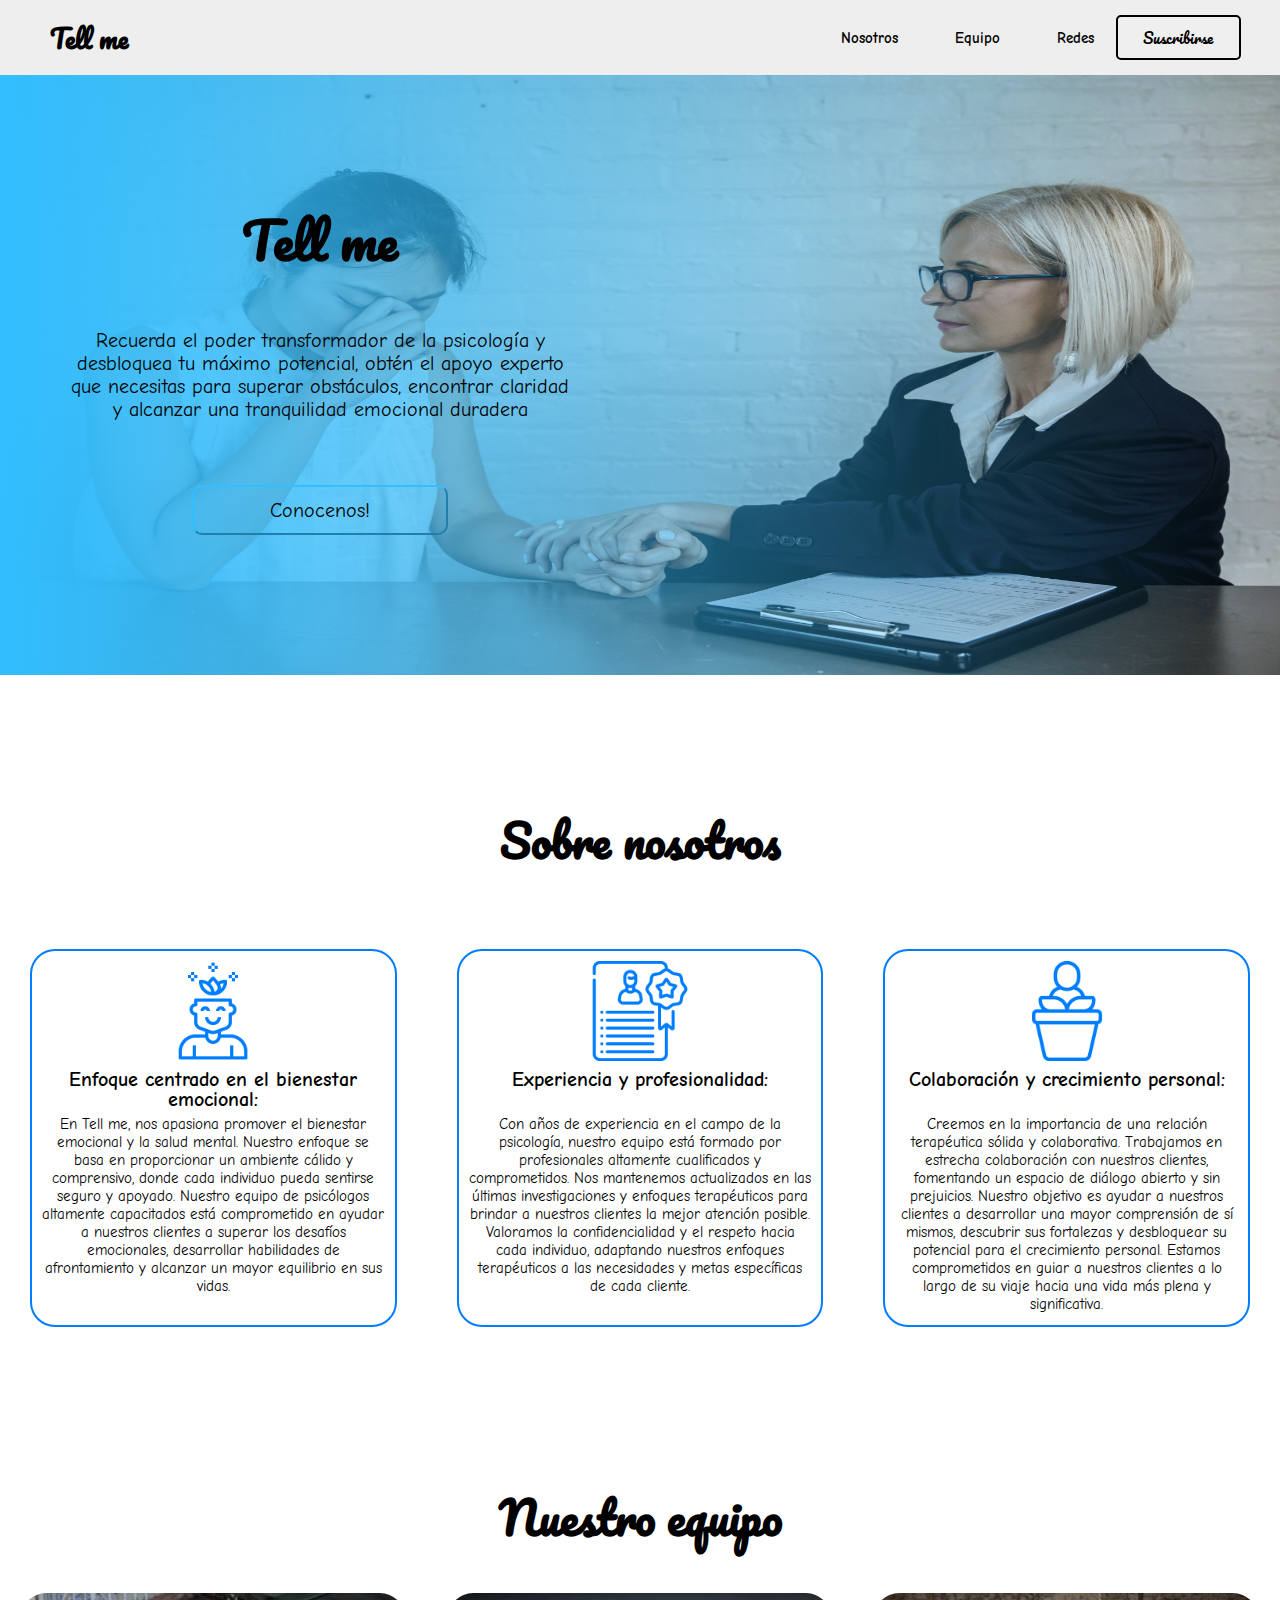
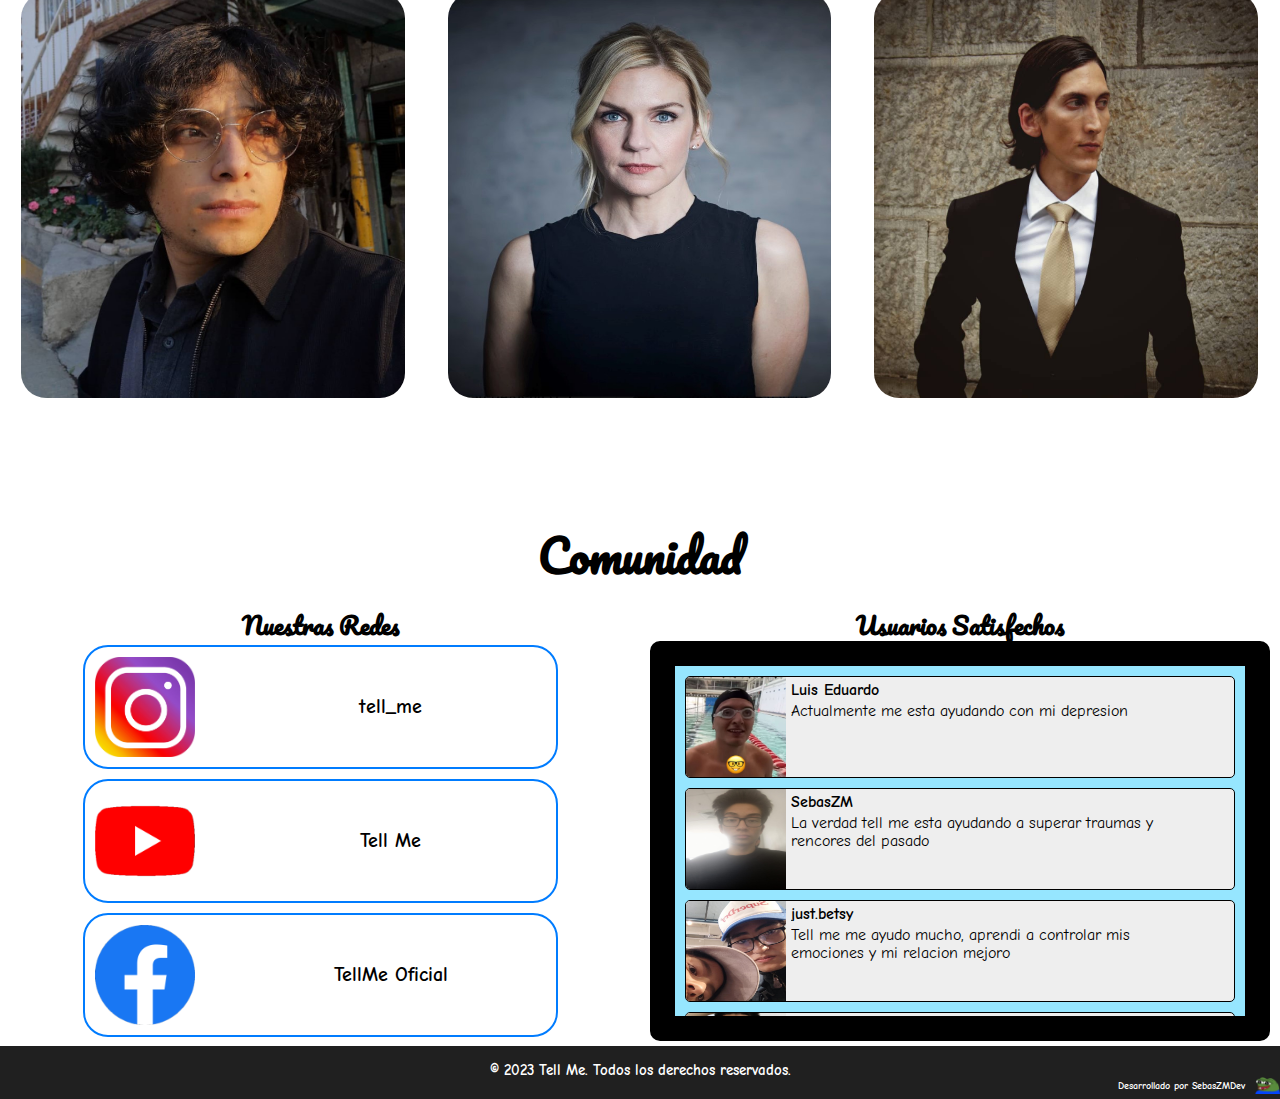
<file: index.html>
<!DOCTYPE html>
<html lang="en">
  <head>
    <meta charset="UTF-8" />
    <title>Document</title>
    <link href="style.css" rel="stylesheet" />
    <link rel="preconnect" href="https://fonts.googleapis.com" />
    <link rel="preconnect" href="https://fonts.gstatic.com" crossorigin />
    <link
      href="https://fonts.googleapis.com/css2?family=Pacifico&display=swap"
      rel="stylesheet"
    />
    <link rel="preconnect" href="https://fonts.googleapis.com" />
    <link rel="preconnect" href="https://fonts.gstatic.com" crossorigin />
    <link
      href="https://fonts.googleapis.com/css2?family=Comic+Neue&display=swap"
      rel="stylesheet"
    />
  </head>
  <div id="loginScreenBG" class="hidden"></div>
  <div class="centro hidden" id="loginModal">
    <div class="login-modal">
      <button class="modal-cerrar centro" onclick="CerrarModal()">x</button>
      <h2 class="modal-tittle">Iniciar Sesión en Tell Me</h2>
      <h4 class="modal-text">Usuario:</h4>
      <input autocomplete="off" class="modal-input" id="userInput" />
      <h4 class="modal-text">Contraseña:</h4>
      <input class="modal-input" type="password" id="userContra"/>
      <br />
      <input
        type="submit"
        value="Iniciar Sesión"
        class="modal-input"
        onclick="Logeado()"
      />
      <br />
      <a
        style="font-size: 100%"
        href="signUp.html"
        style="font-style: bold; font-size: 25px"
        >¿No tienes cuenta? ¡Regístrate aquí!</a
      >
    </div>
  </div>
  <body id="inicio">
    <header>
      <div class="centro">
        <a href="#inicio" class="titulos logo">Tell me</a>
      </div>
      <div class="header-links-display">
        <a class="header-text links" href="#cartas">Nosotros</a>
        <a class="header-text links" href="#equipo">Equipo</a>
        <a class="header-text links" href="#redes">Redes</a>

        <div class="header-button-display centro">
          <button onclick="AbrirLogin()" class="header-button">
            Suscribirse
            <div class="header-button-shine"></div>
          </button>
        </div>
      </div>
    </header>
    <img class="body-banner" src="img/banner.png" />
    <div class="banner-degradado">
      <div class="banner-display centro">
        <h2 class="titulos banner-titulo">Tell me</h2>
        <p class="banner-texto">
          Recuerda el poder transformador de la psicología y desbloquea tu
          máximo potencial, obtén el apoyo experto que necesitas para superar
          obstáculos, encontrar claridad y alcanzar una tranquilidad emocional
          duradera
        </p>
        <a href="#cartas" style="width: 40%">
          <button class="banner-button">Conocenos!</button>
        </a>
      </div>
    </div>
    <div class="space-cartas"></div>
    <h2 class="body-titulo centro" id="cartas">Sobre nosotros</h2>
    <div class="body-cards-display centro">
      <div class="body-cards">
        <img class="card-img" src="img/card-img-1.png" />
        <h4 class="card-titulo">Enfoque centrado en el bienestar emocional:</h4>
        <p class="card-texto">
          En Tell me, nos apasiona promover el bienestar emocional y la salud
          mental. Nuestro enfoque se basa en proporcionar un ambiente cálido y
          comprensivo, donde cada individuo pueda sentirse seguro y apoyado.
          Nuestro equipo de psicólogos altamente capacitados está comprometido
          en ayudar a nuestros clientes a superar los desafíos emocionales,
          desarrollar habilidades de afrontamiento y alcanzar un mayor
          equilibrio en sus vidas.
        </p>
      </div>
      <div class="body-cards">
        <img class="card-img" src="img/card-img-2.png" />
        <h4 class="card-titulo">Experiencia y profesionalidad:</h4>
        <p class="card-texto">
          Con años de experiencia en el campo de la psicología, nuestro equipo
          está formado por profesionales altamente cualificados y comprometidos.
          Nos mantenemos actualizados en las últimas investigaciones y enfoques
          terapéuticos para brindar a nuestros clientes la mejor atención
          posible. Valoramos la confidencialidad y el respeto hacia cada
          individuo, adaptando nuestros enfoques terapéuticos a las necesidades
          y metas específicas de cada cliente.
        </p>
      </div>
      <div class="body-cards">
        <img class="card-img" src="img/card-img-3.png" />
        <h4 class="card-titulo">Colaboración y crecimiento personal:</h4>
        <p class="card-texto">
          Creemos en la importancia de una relación terapéutica sólida y
          colaborativa. Trabajamos en estrecha colaboración con nuestros
          clientes, fomentando un espacio de diálogo abierto y sin prejuicios.
          Nuestro objetivo es ayudar a nuestros clientes a desarrollar una mayor
          comprensión de sí mismos, descubrir sus fortalezas y desbloquear su
          potencial para el crecimiento personal. Estamos comprometidos en guiar
          a nuestros clientes a lo largo de su viaje hacia una vida más plena y
          significativa.
        </p>
      </div>
    </div>

    <h2 class="body-titulo centro" id="equipo">Nuestro equipo</h2>
    <div class="psicologos-container">
      <div class="psicologos-display">
        <img class="psicologos-img" src="Img2/Psicologo1.png">
        <img class="psicologos-img" src="Img2/Psicologo2.png">
        <img class="psicologos-img" src="Img2/Psicologo3.png">
        <img class="psicologos-img" src="Img2/Psicologo4.png">
        <img class="psicologos-img" src="Img2/Psicologo1.png">
        <img class="psicologos-img" src="Img2/Psicologo2.png">
        <img class="psicologos-img" src="Img2/Psicologo3.png">
        <img class="psicologos-img" src="Img2/Psicologo4.png">
      </div>
    </div>
    <div class="space-equipo"></div>
    <h2 class="body-titulo centro">Comunidad</h2>
    <div id="redes">
      <h2 class="titulos centro comunidad-titulos">Nuestras Redes</h2>
      <h2 class="titulos centro comunidad-titulos">Usuarios Satisfechos</h2>
      <div class="body-redes-display centro">
        <div class="body-red">
          <img class="redLogo" src="img/IGLogo.png" />
          <a class="red-link" style="font-size: 20px">tell_me</a>
        </div>
        <div class="body-red">
          <img class="redLogo" src="img/YoutubeLogo.png" />
          <a class="red-link" style="font-size: 20px">Tell Me</a>
        </div>
        <div class="body-red">
          <img class="redLogo" src="img/FacebookLogo.png" />
          <a class="red-link" style="font-size: 20px">TellMe Oficial</a>
        </div>
      </div>

      <div class="body-comentarios-display">
        <div class="body-comentario">
          <img class="comentario-img" src="img/user1.png" />
          <div class="comentario-texto-contenedor">
            <h4 class="comentario-name textos">Luis Eduardo</h4>
            <p class="comentario-text textos">
              Actualmente me esta ayudando con mi depresion
            </p>
          </div>
        </div>

        <div class="body-comentario">
          <img class="comentario-img" src="img/user2.jpeg" />
          <div class="comentario-texto-contenedor">
            <h4 class="comentario-name textos">SebasZM</h4>
            <p class="comentario-text textos">
              La verdad tell me esta ayudando a superar traumas y rencores del
              pasado
            </p>
          </div>
        </div>

        <div class="body-comentario">
          <img class="comentario-img" src="img/user3.jpeg" />
          <div class="comentario-texto-contenedor">
            <h4 class="comentario-name textos">just.betsy</h4>
            <p class="comentario-text textos">
              Tell me me ayudo mucho, aprendi a controlar mis emociones y mi
              relacion mejoro
            </p>
          </div>
        </div>

        <div class="body-comentario">
          <img class="comentario-img" src="img/user4.jpg" />
          <div class="comentario-texto-contenedor">
            <h4 class="comentario-name textos">CristianG</h4>
            <p class="comentario-text textos">Ahora llevo una vida mas sana</p>
          </div>
        </div>

        <div class="body-comentario">
          <img class="comentario-img" src="img/user5.png" />
          <div class="comentario-texto-contenedor">
            <h4 class="comentario-name textos">Ariana_Valencia</h4>
            <p class="comentario-text textos">Recomendadisimo</p>
          </div>
        </div>

        <div class="body-comentario">
          <img class="comentario-img" src="img/user7.png" />
          <div class="comentario-texto-contenedor">
            <h4 class="comentario-name textos">Saul.G</h4>
            <p class="comentario-text textos">
              Gracias por todo, este es mi lugar de confort
            </p>
          </div>
        </div>

        <div class="body-comentario">
          <img class="comentario-img" src="img/user8.png" />
          <div class="comentario-texto-contenedor">
            <h4 class="comentario-name textos">Haru °-°</h4>
            <p class="comentario-text textos">
              Estoy aprendiendo a tener habitos para reducir el estres
            </p>
          </div>
        </div>

        <div class="body-comentario">
          <img class="comentario-img" src="img/user9.png" />
          <div class="comentario-texto-contenedor">
            <h4 class="comentario-name textos">Andrea</h4>
            <p class="comentario-text textos">Los psicólogos son muy buenos</p>
          </div>
        </div>

        <div class="body-comentario">
          <img class="comentario-img" src="img/user10.png" />
          <div class="comentario-texto-contenedor">
            <h4 class="comentario-name textos">Leorio</h4>
            <p class="comentario-text textos">
              Fue una buena inversion, ya no tengo problemas de ira
            </p>
          </div>
        </div>
      </div>
    </div>

    <footer>
      <h4 class="footer-text"> &copy; 2023 Tell Me. Todos los derechos reservados.</h4>
      <div class="creditos">
        <a href="https://www.instagram.com/_sebaszm/" class="creditos-text">Desarrollado por SebasZMDev</a>
        <img class="creditos-img" src="img/PeepoHappy2.png" />
      </div>
    </footer>
    <script src="main.js" type="text/javascript"></script>
  </body>
</html>
</file>
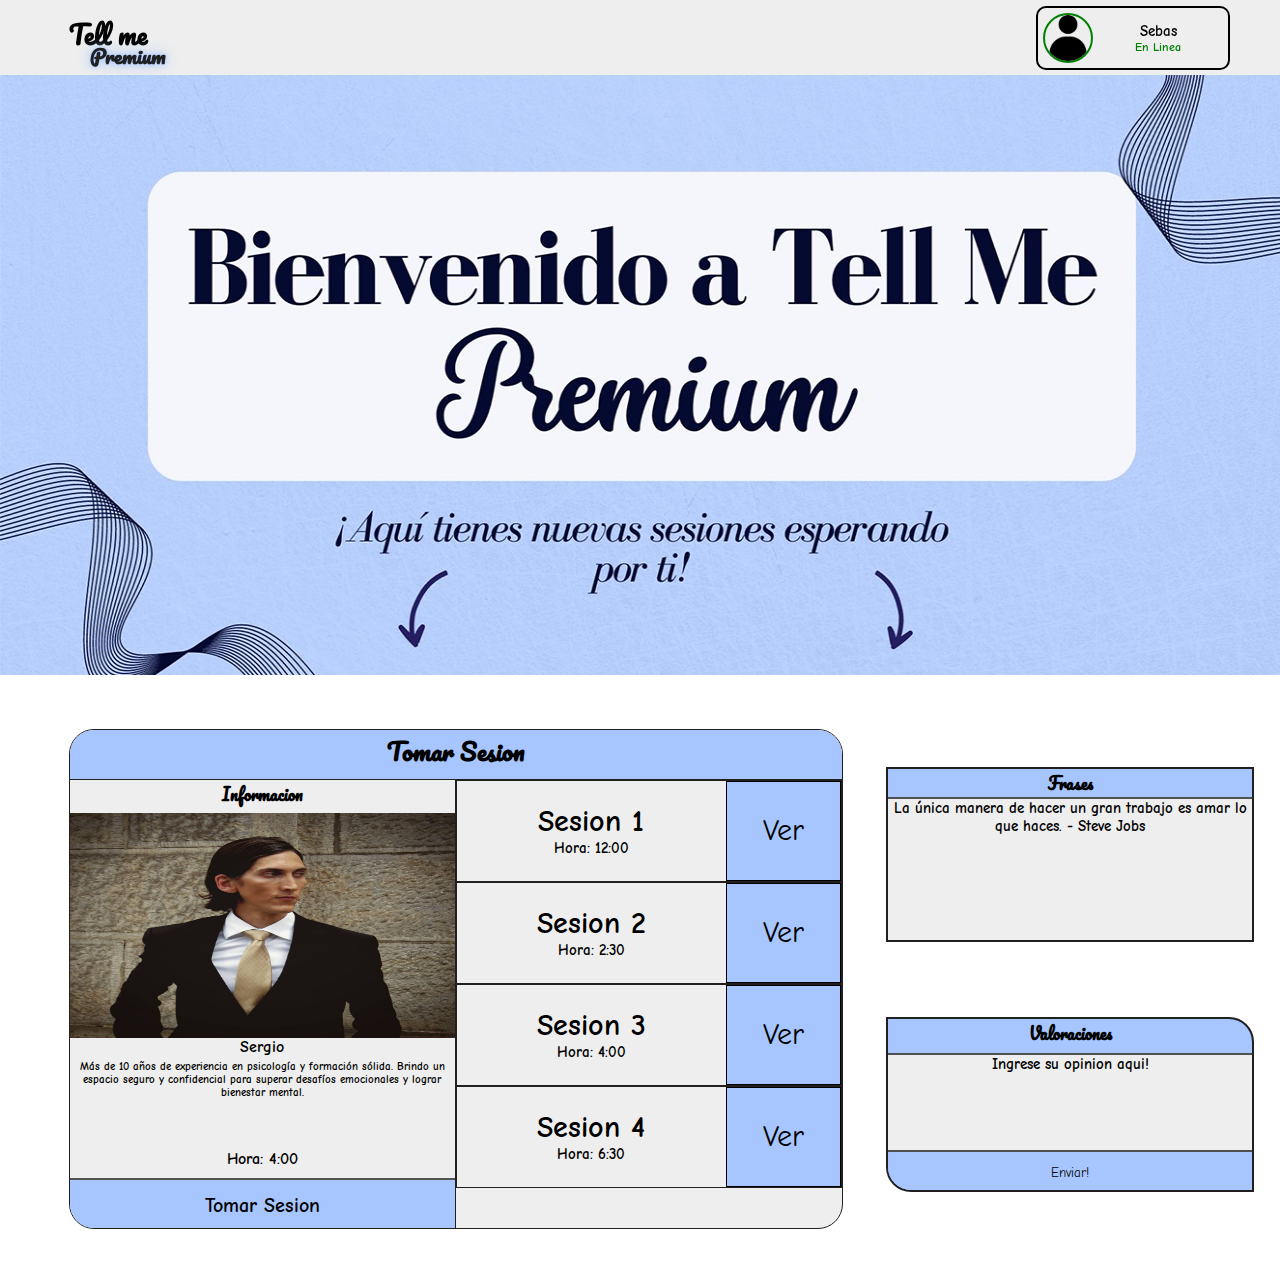
<file: premium.html>
<!DOCTYPE html>
<html lang="en">
  <head>
    <meta charset="UTF-8" />
    <title>Document</title>
    <link href="premium.css" rel="stylesheet" />
    <link rel="preconnect" href="https://fonts.googleapis.com" />
    <link rel="preconnect" href="https://fonts.gstatic.com" crossorigin />
    <link
      href="https://fonts.googleapis.com/css2?family=Pacifico&display=swap"
      rel="stylesheet"
    />
    <link rel="preconnect" href="https://fonts.googleapis.com" />
    <link rel="preconnect" href="https://fonts.gstatic.com" crossorigin />
    <link
      href="https://fonts.googleapis.com/css2?family=Comic+Neue&display=swap"
      rel="stylesheet"
    />
  </head>
  <body>
    <header>
      <div class="centro">
        <a href="#inicio" class="titulos logo">Tell me</a>
        <h4 class="premium-text titulos">Premium</h4>
      </div>
      <div class="header-links-display">
        <div class="header-user centro">
          <img class="header-pfp" src="img/profile-picture.png" />
          <div>
            <h2 class="header-name" id="userText">Sebas</h2>
            <h4 class="header-status">En Linea</h4>
          </div>
        </div>
      </div>
    </header>
    <img class="banner-img2" src="Img2/BannerPremium.jpg">

    <div class="main-container">
      <div class="reuniones-display">
        <h2 class="titulos">Tomar Sesion</h2>
        <div class="reuniones">
          <div class="reuniones-info">
              <h4 class="titulos">Informacion</h4>
              <img id="psicologoImg" class="psicologos-img" src="Img2/Psicologo3.png">
              <h4 id="psicologoNombre">Sergio</h4>
              <h6 id="psicologoDesc">Más de 10 años de experiencia en psicología y formación sólida. Brindo un espacio seguro y confidencial para superar desafíos emocionales y lograr bienestar mental.</h6>
              <h4 id="psicologoHora">Hora: 4:00</h4>
              <button class="tomar-sesion">Tomar Sesion</button>
          </div>
          <div class="reuniones-lista">
            <div class="sesion-body">
              <div>
                <h4 class="sesion-texto">Sesion 1</h4>
                <h4 class="sesion-hora">Hora: 12:00</h4>
              </div>
              <button onclick="sesion1()" class="sesion-button">Ver</button>
            </div>
            <div class="sesion-body">
              <div>
                <h4 class="sesion-texto">Sesion 2</h4>
                <h4 class="sesion-hora">Hora: 2:30</h4>
              </div>
              <button onclick="sesion2()" class="sesion-button">Ver</button>
            </div>
            <div class="sesion-body">
              <div>
                <h4 class="sesion-texto">Sesion 3</h4>
                <h4 class="sesion-hora">Hora: 4:00</h4>
              </div>
              <button onclick="sesion3()" class="sesion-button">Ver</button>
            </div>
            <div class="sesion-body">
              <div>
                <h4 class="sesion-texto">Sesion 4</h4>
                <h4 class="sesion-hora">Hora: 6:30</h4>
              </div>
              <button onclick="sesion4()" class="sesion-button">Ver</button>
            </div>
          </div>
        </div>
      </div>
      <aside class="aside-display textos">
        <div class="frases-display">
          <h4 class="titulos frases">Frases</h4>
          <h6 id="frase"></h6>
        </div>
        <div class="valoraciones-display textos">
          <h4 class="titulos">Valoraciones</h4>
          <div class="valoraciones-input"><h6 class="valoraciones-texto" contenteditable="">Ingrese su opinion aqui!</h6></div>
          <button class="valoraciones-button" type="submit">Enviar!</button>
        </div>
      </aside>
    </div>
    <script src="premium.js" type="text/javascript"></script>
  </body>
</html>
</file>
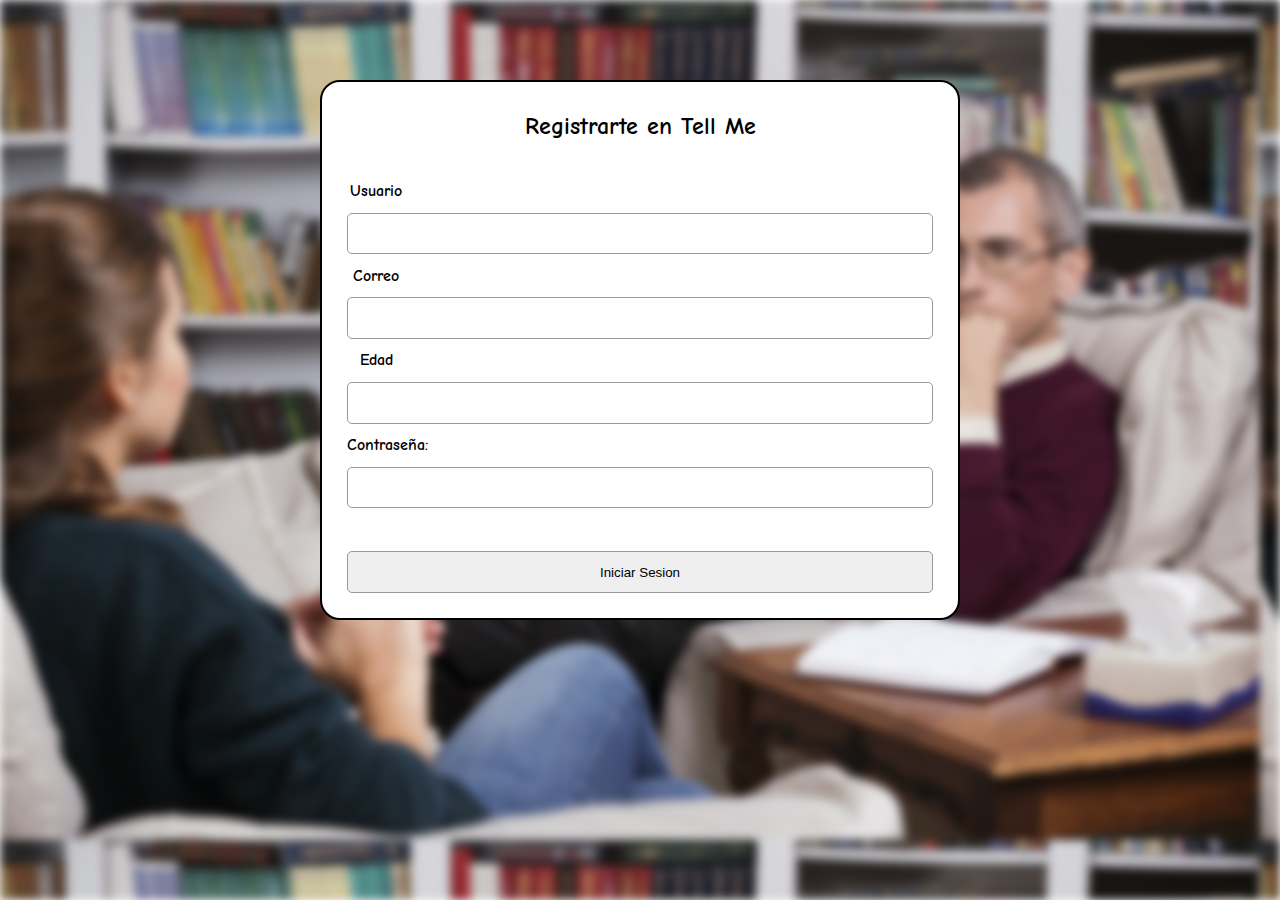
<file: signUp.html>
<!DOCTYPE html>
<html lang="en">
<head>
    <meta charset="UTF-8">
    <title>Document</title>
    <link href="style.css" rel="stylesheet">
    <link rel="preconnect" href="https://fonts.googleapis.com">
    <link rel="preconnect" href="https://fonts.gstatic.com" crossorigin>
    <link href="https://fonts.googleapis.com/css2?family=Pacifico&display=swap" rel="stylesheet">
    <link rel="preconnect" href="https://fonts.googleapis.com">
<link rel="preconnect" href="https://fonts.gstatic.com" crossorigin>
<link href="https://fonts.googleapis.com/css2?family=Comic+Neue&display=swap" rel="stylesheet">
</head>
<body>
    <div style="background: url(img/SignUp-BG.jpg); filter: blur(5px); width: 100%; height: 100%; position: fixed;"></div>
    <div class="centro">
        <div class="login-modal">
            <h2 class="modal-tittle">Registrarte en Tell Me</h2>
            <h4 class="modal-text">Usuario</h4>
            <input class="modal-input">
            <h4 class="modal-text">Correo</h4>
            <input class="modal-input">
            <h4 class="modal-text">Edad</h4>
            <input class="modal-input">
            <h4 class="modal-text">Contraseña:</h4>
            <input class="modal-input" type="password">
            <br>
            <a href="index.html"><input type="button" value="Iniciar Sesion" class="modal-input"></input></a>
        </div>
    </div>
</body>
</html>
</file>
<file: style.css>
:root {
  --letra-titulos: "Pacifico", cursive;
  --letra-texto: "Comic Neue", cursive;
}

* {
  margin: 0;
  padding: 0;
  box-sizing: border-box;
}

html::-webkit-scrollbar {
  width: 0;
}

a {
  font-family: var(--letra-texto);
  font-weight: bold;
}

.card-texto::-webkit-scrollbar {
  width: 0;
}

.centro {
  display: grid;
  text-align: center;
  align-items: center;
  align-content: center;
  justify-items: center;
  justify-content: center;
}

.links {
  font-weight: bold;
  text-decoration: none;
  color: black;
}

html {
  scroll-behavior: smooth;
  background-color: white;
}

.card-texto::-webkit-scrollbar-track {
  background-color: #f1f1f1;
}

#loginScreenBG {
  position: fixed;
  width: 100%;
  height: 100%;
  background-color: #999999;
  filter: opacity(80%);
  z-index: 5;
}

.login-modal {
  margin-top: 700px;
  border-radius: 20px;
  width: 50%;
  height: 60%;
  padding: 25px;
  position: fixed;
  background-color: white;
  border: 2px solid black;
  font-family: var(--letra-texto);
  z-index: 5;
  display: grid;
}

.modal-tittle {
  margin: 5px;
}

.modal-text {
  display: grid;
  float: left;
  width: 10%;
  height: 100%;
  align-items: center;
}

.modal-input {
  float: left;
  width: 100%;
  height: 100%;
  border: 1px solid #999999;
  border-radius: 5px;
  cursor: pointer;
}

.modal-cerrar {
  display: grid;
  width: 50px;
  height: 50px;
  font-size: 50px;
  margin-left: 95%;
  margin-top: -25px;
  margin-bottom: -300px;
  margin-right: -50px;
  background-color: transparent;
  border: none;
  cursor: pointer;
}

.titulos {
  font-family: var(--letra-titulos);
}

.textos {
  font-family: var(--letra-texto);
}

/* HEADER */

header {
  width: 100%;
  height: 75px;
  padding: 0 50px;
  background-color: #eee;
  color: black;
  display: flex;
  justify-content: space-between;
  position: fixed;
  z-index: 4;
}

.logo {
  font-size: 25px;
  font-weight: bold;
  text-decoration: none;
  color: black;
}

.logo:hover {
  position: relative;
  animation: moving-shadow 2s ease-in infinite;
}

.header-links-display {
  display: flex;
  justify-content: space-between;
  align-items: center;
  text-align: center;
}

.header-text {
  font-size: 15px;
  margin: 0 25px;
  font-family: var(--letra-texto);
  font-weight: bold;
  transition: 1s;
}

.header-text:hover {
  color: #505050;
  text-shadow: 2px 2px 4px rgba(0, 0, 0, 0.5);
  transition: 1s;
}

.header-button-display {
  width: 25%;
  height: 100%;
}

.header-button {
  width: 125px;
  height: 45px;
  font-size: 15px;
  border: 2px solid black;
  color: black;
  border-radius: 5px;
  position: relative;
  font-family: var(--letra-titulos);
  transition: 1s;
  overflow: hidden;
  cursor: grab;
}

.header-button:hover {
  background-color: silver;
  color: rgb(100, 100, 100);
  transition: 0.25s;
}

.header-button-shine {
  background-color: white;
  width: 20%;
  height: 100%;
  top: 0;
  left: 110%;
  filter: opacity(0%);
  position: absolute;
  transform: skew(25deg);
  transition: 2s;
}

.header-button:hover .header-button-shine {
  animation: btnShine 3s ease-out infinite;
  filter: opacity(50%);
  transition: 2s;
}

/* BODY */

.banner-degradado {
  background: linear-gradient(to right, #32beff, transparent);
  width: 100%;
  height: 600px;
  margin-top: 75px;
  position: absolute;
  z-index: 1;
  display: grid;
  grid-template-columns: 50% 50%;
}

.body-banner {
  position: absolute;
  width: 100%;
  height: 600px;
  margin-top: 75px;
}

.banner-display {
  display: grid;
  grid-template-rows: 15% 30% 15%;
}

.banner-titulo {
  font-size: 50px;
  cursor: pointer;
}

.banner-titulo:hover {
  animation: moving-shadow 2s ease-in infinite;
}

.banner-texto {
  width: 80%;
  font-size: 20px;
  font-family: var(--letra-texto);
}

.banner-button {
  width: 100%;
  height: 50px;
  font-size: 20px;
  border-radius: 10px;
  background-color: transparent;
  border-color: #32beff;
  font-family: var(--letra-texto);
  transition: 1s;
}

.banner-button:hover {
  color: white;
  background-color: #32beff;
  transition: 1s;
}

.space-cartas {
  padding-top: 700px;
}

#cartas {
  padding-top: 100px;
}

.body-titulo {
  width: 100%;
  margin-bottom: 20px;
  font-size: 45px;
  position: relative;
  font-family: var(--letra-titulos);
}

.body-cards-display {
  width: 100%;
  height: 100%;
  position: relative;
  display: flex;
  justify-content: space-around;
}

.body-cards {
  width: 100%;
  height: 100%;
  margin: 50px 30px;
  padding: 10px;
  border-radius: 25px;
  border: #007cff 2.5px solid;
  transition: cubic-bezier(0.6, -0.28, 0.735, 0.045);
}

.body-cards:hover {
  border-color: aqua;
  box-shadow: #007cff 0px 0px 10px 5px;
  transition: 0.5s;
}

.card-img {
  width: 100px;
  height: 100px;
  transition: 1s;
  transition: 2s all;
}

.card-img:hover {
  filter: drop-shadow(aqua 0 0 5px);
  transition: 1s;
  animation: rotate-3d 2s linear infinite;
}

@keyframes rotate-3d {
  0% {
    transform: rotateZ(0deg);
  }
  25% {
    transform: rotateZ(5deg);
  }
  50% {
    transform: rotateZ(0deg);
  }
  75% {
    transform: rotateZ(-5deg);
  }
  100% {
    transform: rotateZ(0deg);
  }
}

.card-titulo {
  width: 100%;
  height: 40px;
  margin: 5px 0;
  font-size: 20px;
  line-height: 1;
  font-family: var(--letra-texto);
  font-weight: bold;
}

.card-texto {
  width: 100%;
  height: 200px;
  margin-top: 5px;
  font-size: 15px;
  overflow-y: scroll;
  font-family: var(--letra-texto);
}

.hidden {
  display: none;
}

#equipo {
  padding-top: 100px;
  margin-bottom: -30px;
}

.space-equipo {
  padding-bottom: 50px;
}

.psicologos-container {
  width: 100%;
  overflow-x: hidden;
}

.psicologos-display {
  display: grid;
  width: 266.5%;
  grid-template-columns: 12.5% 12.5% 12.5% 12.5% 12.5% 12.5% 12.5% 12.5%;
  height: 100%;
  align-items: center;
  justify-items: center;
  animation: carrusel linear infinite 20s;
}

.psicologos-img {
  width: 90%;
  height: 75%;
  border-radius: 25px;
}


@keyframes carrusel {
  0% {
    transform: translateX(0);
  }
  20% {
    transform: translate(0);
  }
  30% {
    transform: translateX(-12.5%);
  }
  40% {
    transform: translateX(-12.5%);
  }
  50% {
    transform: translateX(-25%);
  }
  60% {
    transform: translateX(-25%);
  }
  70% {
    transform: translateX(-37.50%);
  }
  80% {
    transform: translateX(-37.50%);
  }
  90% {
    transform: translateX(-50%);
  }
  100% {
    transform: translateX(-50%);
  }
}





#redes {
  width: 100%;
  height: 100%;
  display: grid;
  grid-template-columns: 50% 50%;
  grid-template-rows: 5% 95%;
  align-items: center;
}

.body-redes-display {
  display: grid;
  grid-template-rows: 3;
  width: 100%;
  margin-right: 10px;
}

.body-red {
  display: grid;
  grid-template-columns: 30% 70%;
  width: 475px;
  text-align: center;
  align-items: center;
  margin: 5px;
  border: #007cff 2.5px solid;
  border-radius: 25px;
}

.redLogo {
  margin: 10px;
  width: 100px;
  height: 100px;
}

.body-comentarios-display {
  background-color: #96e6ff;
  margin: 10px;
  border: 25px solid black;
  border-radius: 10px;
  max-height: 400px;
  overflow-y: scroll;
}

.comunidad-titulos {
  margin: -15px 0 -15px 0;
}

.body-comentarios-display::-webkit-scrollbar {
  width: 1px;
}

.body-comentario {
  display: grid;
  grid-template-columns: 100px 75%;
  background-color: #eee;
  border: 1px solid black;
  border-radius: 5px;
  margin: 10px;
  overflow: hidden;
  animation: scroll-down 25s linear infinite;
}

@keyframes scroll-down {
  0% {
    transform: translateY(0);
  }
  10% {
    transform: translateY(0);
  }
  95% {
    transform: translateY(-645%);
  }
  100% {
    transform: translateY(-645%);
  }
}

.comentario-img {
  width: 100px;
  height: 100px;
}
.comentario-name {
  width: 200px;
  height: 15px;
  white-space: nowrap;
  overflow: hidden;
  text-overflow: ellipsis;
  line-height: 1;
  margin: 5px;
}

.comentario-text {
  height: 70px;
  overflow: auto;
  scroll-behavior: smooth;
  margin: 5px;
}

.comentario-text::-webkit-scrollbar {
  width: 1px;
}

footer {
  width: 100%;
  background-color: #202020;
}

.footer-text {
  color: white;
  font-family: var(--letra-texto);
  text-align: center;
  align-items: center;
  font-size: 15px;
  padding: 5px;
  position: relative;
  bottom: -10px;
}

.creditos {
  display: flex;
  align-items: center;
  justify-content: end;
  position: relative;
}

.creditos-text {
  color: white;
  font-family: var(--letra-texto);
  font-size: 10px;
  text-decoration: none;
}

.creditos-img {
  position: relative;
  display: flex;
  justify-items: end;
  width: 25px;
  height: 25px;
  top: -5px;
  margin-left: 10px;
}

/* Premium features */

.premium-text {
  font-size: 20px;
  color: #202020;
  text-shadow: 0 0 1px #96e6ff, 0 0 5px #96e6ff, 0 0 15px #96e6ff;
  animation: relucir 2.5s linear infinite;
  padding-left: 40px;
  line-height: 0.75;
}

.header-user {
  overflow: hidden;
  border-radius: 10px;
  padding: 5px;
  display: grid;
  text-overflow: ellipsis;
  grid-template-columns: auto auto;
  border: 2px solid black;
  font-family: "Comic Neue", cursive;
}

.header-pfp {
  width: 50px;
  height: 50px;
  border-radius: 100%;
  border: 2px solid green;
}

.header-name {
  width: 100px;
  font-size: 15px;
  margin: 0 15px;
  float: left;
}

.header-status {
  font-size: 12px;
  margin: 0 15px;
  color: green;
}

@keyframes moving-shadow {
  0% {
    text-shadow: 0px 0px 0px transparent;
  }
  50% {
    text-shadow: 10px 10px 10px rgba(0, 0, 0, 0.5);
    color: #202020;
  }
  100% {
    text-shadow: 0px 0px 0px transparent;
  }
}

@keyframes btnShine {
  0% {
    left: -25%;
  }
  70% {
    left: 60%;
  }
  100% {
    left: 110%;
  }
}

@media screen and (max-width: 850px) {
  .header-button {
    width: 75px;
    height: 25px;
    font-size: 10px;
  }
  .header-text {
    font-size: 10px;
    margin: 0 10px;
  }
  .logo {
    font-size: 20px;
  }
  .banner-display {
    display: grid;
    grid-template-rows: 10% 20% 10%;
  }
  .banner-titulo {
    font-size: 25px;
  }
  .banner-texto {
    font-size: 12px;
  }
  .banner-button {
    width: 100%;
    height: 30px;
    font-size: 15px;
  }
  .body-titulo {
    font-size: 25px;
  }
  .card-titulo {
    font-size: 10px;
  }
  .card-texto {
    font-size: 10px;
  }
  .body-cards-display {
    display: grid;
    grid-template-columns: 1;
  }
  .body-cards {
    width: 60%;
    height: 300px;
    margin: 10px;
  }
  .comunidad-titulos {
    display: none;
  }
  #redes {
    grid-template-columns: 100%;
    grid-template-rows: 50% 50%;
  }
  .body-red {
    width: 350px;
  }

  .body-comentarios-display {
    margin: 10px;
    border: 20px solid black;
  }

  .footer-text {
    padding: 0;
  }
  .creditos {
    padding: 10px;
  }

  .creditos-text {
    font-size: 5px;
  }

  .creditos-img {
    width: 15px;
    height: 15px;
    margin: 0;
  }

}

@media only screen and (min-width: 1400px) {
  .banner-degradado {
    height: 925px;
  }
  .body-banner {
    height: 925px;
  }
  .space-cartas {
    padding-top: 1100px;
  }
  .body-cards-display {
    margin: 50px 0;
  }
  .body-titulo {
    font-size: 75px;
    margin-bottom: 40px;
  }
  .body-cards {
    height: 120%;
    margin: 10px 30px;
  }
  .card-img {
    width: 200px;
    height: 200px;
    transition: 1s;
    transition: 2s all;
  }
  .card-titulo {
    width: 100%;
    height: 60px;
    margin: 5px 0;
    font-size: 30px;
    line-height: 1;
    font-family: var(--letra-texto);
    font-weight: bold;
  }
  .card-texto {
    width: 100%;
    height: 275px;
    margin-top: 5px;
    font-size: 20px;
    overflow-y: scroll;
    font-family: var(--letra-texto);
  }
  .psicologos-img {
    width: 90%;
    height: 75%;
    border: 2px solid;
    border-radius: 25px;
  }
  .comunidad-titulos {
    font-size: 40px;
  }
  .body-red a {
    font-size: 40px;
  }
  .redLogo {
    width: 150px;
    height: 150px;
  }
  .red-link {
    font-size: 55px;
  }
  .body-comentarios-display {
    max-height: 600px;
  }
}
</file>
<file: premium.css>
:root {
  --letra-titulos: "Pacifico", cursive;
  --letra-texto: "Comic Neue", cursive;
}

* {
  margin: 0;
  padding: 0;
  box-sizing: border-box;
}

html::-webkit-scrollbar {
  width: 0;
}

a {
  font-family: var(--letra-texto);
  font-weight: bold;
}

.card-texto::-webkit-scrollbar {
  width: 0;
}

.centro {
  display: grid;
  text-align: center;
  align-items: center;
  align-content: center;
  justify-items: center;
  justify-content: center;
}

.links {
  font-weight: bold;
  text-decoration: none;
  color: black;
}

html {
  scroll-behavior: smooth;
  background-color: white;
}

.card-texto::-webkit-scrollbar-track {
  background-color: #f1f1f1;
}

#loginScreenBG {
  position: fixed;
  width: 100%;
  height: 100%;
  background-color: #999999;
  filter: opacity(80%);
  z-index: 5;
}

.login-modal {
  margin-top: 700px;
  border-radius: 20px;
  width: 50%;
  height: 60%;
  padding: 25px;
  position: fixed;
  background-color: white;
  border: 2px solid black;
  font-family: var(--letra-texto);
  z-index: 5;
  display: grid;
}

.modal-tittle {
  margin: 5px;
}

.modal-text {
  display: grid;
  float: left;
  width: 10%;
  height: 100%;
  align-items: center;
}

.modal-input {
  float: left;
  width: 100%;
  height: 100%;
  border: 1px solid #999999;
  border-radius: 5px;
  cursor: pointer;
}

.modal-cerrar {
  display: grid;
  width: 50px;
  height: 50px;
  font-size: 50px;
  margin-left: 95%;
  margin-top: -25px;
  margin-bottom: -300px;
  margin-right: -50px;
  background-color: transparent;
  border: none;
  cursor: pointer;
}

.titulos {
  font-family: var(--letra-titulos);
}

.textos {
  font-family: var(--letra-texto);
}

/* HEADER */

header {
  width: 100%;
  height: 75px;
  padding: 0 50px;
  background-color: #eee;
  color: black;
  display: flex;
  justify-content: space-between;
  position: fixed;
  z-index: 4;
}

.logo {
  font-size: 25px;
  font-weight: bold;
  text-decoration: none;
  color: black;
  margin-bottom: -7.5px;
}

.logo:hover {
  position: relative;
  animation: moving-shadow 2s ease-in infinite;
}

.header-links-display {
  display: flex;
  justify-content: space-between;
  align-items: center;
  text-align: center;
}

.header-text {
  font-size: 15px;
  margin: 0 25px;
  font-family: var(--letra-texto);
  font-weight: bold;
  transition: 1s;
}

.header-text:hover {
  color: #505050;
  text-shadow: 2px 2px 4px rgba(0, 0, 0, 0.5);
  transition: 1s;
}

.header-button-display {
  width: 25%;
  height: 100%;
}

.header-button {
  width: 125px;
  height: 45px;
  font-size: 15px;
  border: 2px solid black;
  color: black;
  border-radius: 5px;
  position: relative;
  font-family: var(--letra-titulos);
  transition: 1s;
  overflow: hidden;
  cursor: grab;
}

.header-button:hover {
  background-color: silver;
  color: rgb(100, 100, 100);
  transition: 0.25s;
}

.header-button-shine {
  background-color: white;
  width: 20%;
  height: 100%;
  top: 0;
  left: 110%;
  filter: opacity(0%);
  position: absolute;
  transform: skew(25deg);
  transition: 2s;
}

.header-button:hover .header-button-shine {
  animation: btnShine 3s ease-out infinite;
  filter: opacity(50%);
  transition: 2s;
}

/* Premium features */

.premium-text {
  font-size: 20px;
  color: #202020;
  text-shadow: 0 0 1px #a7c6ff, 0 0 5px #a7c6ff, 0 0 15px #a7c6ff;
  animation: relucir 2.5s linear infinite;
  padding-left: 40px;
  line-height: 0.75;
  cursor: pointer;
}

.header-user {
  overflow: hidden;
  border-radius: 10px;
  padding: 5px;
  display: grid;
  text-overflow: ellipsis;
  grid-template-columns: auto auto;
  border: 2px solid black;
  font-family: "Comic Neue", cursive;
}

.header-pfp {
  width: 50px;
  height: 50px;
  border-radius: 100%;
  border: 2px solid green;
}

.header-name {
  width: 100px;
  font-size: 15px;
  margin: 0 15px;
  float: left;
}

.header-status {
  font-size: 12px;
  margin: 0 15px;
  color: green;
}


.banner-img2 {
  padding-top: 75px;
  width: 100%;
  height: 675px;
}




.main-container {
  width: 100%;
  height: 600px;
  display: grid;
  grid-template-columns: 70% 30%;
  display: grid;
  text-align: center;
  justify-items: center;
  padding: 50px 2% 50px 2%;
}

.reuniones-display {
  background-color: #eee;
  border: 1px solid #202020;
  width: 90%;
  height: 100%;
  border-radius: 25px;
  display: grid;
  grid-template-rows: 10% 90%;
  overflow: hidden;
}

.reuniones-display h2 {
  border-bottom: 1px solid #202020;
  background-color: #a7c6ff;
}

.reuniones {
  display: grid;
  grid-template-columns: 50% 50%;
}

.reuniones-info {
  border-right: 1px solid #202020;
  display: grid;
  grid-template-rows: 7.5% 50% 5% 20% 7.5% 10%;
  font-family: var(--letra-texto);
  overflow: hidden;
}

.reuniones-info h6 {
  overflow: hidden;
  margin: 0 10px;
}


.tomar-sesion {
  display: block;
  font-family: var(--letra-texto);
  background-color: #a7c6ff;
  margin: -5px;
  font-weight: bold;
  font-size: 20px;
}

.tomar-sesion:hover {
  background-color: #c9dcff;
  transition: 0.25s;
}
.tomar-sesion:active {
  background-color: #eee;
  border: 1px solid #505050;
  font-size: 15px;
  transition: 0.5s;
}


.reuniones-lista {
  overflow: scroll;
}

.reuniones-lista::-webkit-scrollbar {
  height: 0.01px;
  width: 0.01px;
}


.sesion-body {
  display: grid;
  grid-template-columns: 70% 30%;
  border: 1px solid #202020;
  align-items: center;
}

.sesion-texto {
  font-size: 30px;
  font-family: var(--letra-texto);
  padding: 0 15px;
}

.sesion-hora {
  font-size: 15px;
  font-family: var(--letra-texto);
}
.sesion-button {
  display: block;
  font-family: var(--letra-texto);
  background-color: #a7c6ff;
  border: 1px solid black;
  height: 100px;
  font-size: 30px;
  transition: 1s;
}

.sesion-button:hover {
  background-color: #c9dcff;
  transition: 0.25s;
}
.sesion-button:active {
  background-color: #eee;
  border: 1px solid #505050;
  font-size: 25px;
  transition: 0.5s;
}

.psicologos-img {
  width: 100%;
  height: 100%;
}

.aside-display {
  width: 100%;
  height: 100%;
  display: grid;
  grid-template-rows: 50% 50%;
  align-items: center;
}

.frases-display {
  width: 100%;
  height: 70%;
  background-color: #eee;
  border: 2px solid #202020;
  overflow: scroll;
}

.frases-display::-webkit-scrollbar {
  width: 1px;
  height: 1px;
}

.frases {
  background-color: #a7c6ff;
  border-bottom: 2px solid #505050;
}

.valoraciones-display {
  width: 100%;
  height: 70%;
  background-color: #a7c6ff;
  border: 2px solid #202020;
  border-radius: 0 25px 0 25px;
  display: grid;
  grid-template-rows: 20% 60% 20%;
  overflow: hidden;
}

.valoraciones-input {
  width: 100%;
  white-space: pre-wrap;
  display: block;
  overflow: hidden;
  background-color: #eee;
  border-top: #505050 2px solid;
}

.valoraciones-texto {
  font-size: 15px;
  height: 100%;
}

.valoraciones-button {
  display: block;
  font-family: var(--letra-texto);
  background-color: #a7c6ff;
  border: #505050 2px solid;
  margin: 0;
  margin: -5px;
}

.valoraciones-button:active {
  border: #202020 2.5px solid;
  background-color: #a7c6ff;
}

#frase {
  font-size: 15px;
}

@keyframes relucir {
  0% {
    text-shadow: 0 0 1px #a7c6ff, 0 0 5px #a7c6ff, 0 0 15px #a7c6ff;
  }
  50% {
    text-shadow: none;
  }
  100% {
    text-shadow: 0 0 1px #a7c6ff, 0 0 5px #a7c6ff, 0 0 15px #a7c6ff;
  }
}

@media screen and (max-width: 800px) {
  .main-container {
    grid-template-columns: 100%;
    height: 1200px;
  }
  .aside-display {
    grid-template-rows: 100%;
    grid-template-columns: 50% 50%;
  }
}

@media only screen and (min-width: 1400px) {
  .banner-img2 {
    height: 1000px;
  }
  .main-container {
    height: 800px;
  }
}
</file>
